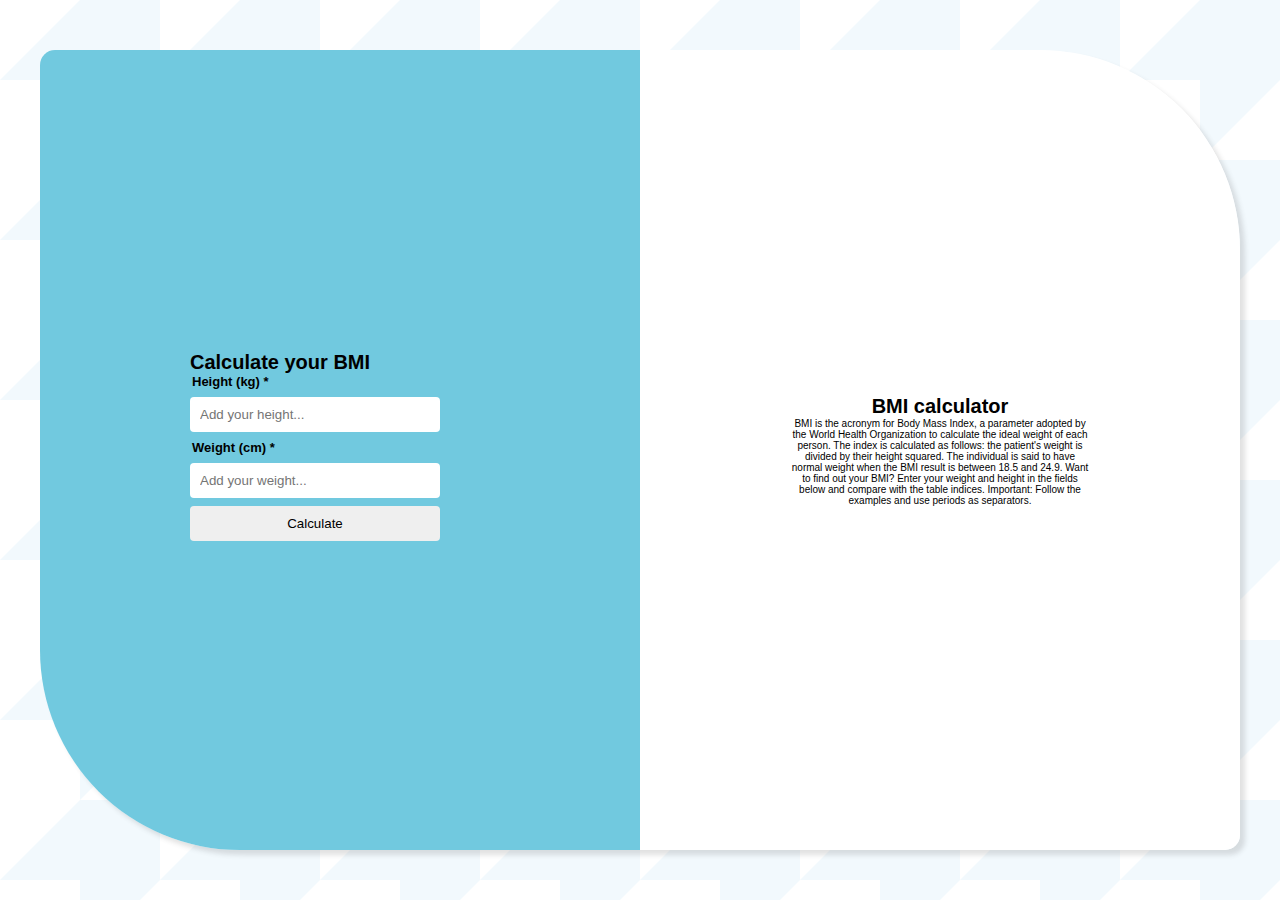
<file: index.html>
<!DOCTYPE html>
<html lang="pt-br">
<head>
    <meta charset="UTF-8">
    <meta http-equiv="X-UA-Compatible" content="IE=edge">
    <meta name="viewport" content="width=device-width, initial-scale=1.0">
    <title>IMC Calculator</title>
    <link rel="stylesheet" href="styles/style.css">
</head>
<body>
    <div class="container flex">
        <div class="container-box grid">
            <div class="container-box-form flex">
                <div class="container-form">
                    <h1 class="title">Calculate your BMI</h1>
                    <form class="form">
                        <label class="label">Height (kg) *</label>
                        <input class="input" type="number" name="height" id="height" placeholder="Add your height...">
                        <label class="label">Weight (cm) *</label>
                        <input class="input" type="number" name="weight" id="weight" placeholder="Add your weight...">
                        <input type="button" value="Calculate">
                    </form>
                </div>
            </div>
            <div class="container-box-info flex">
                <div class="container-info">
                    <h1 class="title">BMI calculator</h1>
                    <p class="info">
                        BMI is the acronym for Body Mass Index, a parameter adopted by the World Health Organization to calculate the ideal weight of each person.
                
                        The index is calculated as follows: the patient's weight is divided by their height squared. The individual is said to have normal weight when the BMI result is between 18.5 and 24.9.
                
                        Want to find out your BMI? Enter your weight and height in the fields below and compare with the table indices. Important: Follow the examples and use periods as separators.</p>
                </div>
            </div>
        </div>
    </div>
</body>
</html>
</file>
<file: styles/style.css>
* {
    margin: 0;
    padding: 0;
    font-family: sans-serif;
    box-sizing: border-box;
}

:root {
    font-size: 62.5%;
}

.flex   {
    display: flex;
    flex-direction: row;
    align-items: center;
    justify-content: center;
}

.grid   {
    display: grid;
    grid-template-rows: auto;
    grid-template-columns: 1fr 1fr;
    justify-items: center;
    align-items: center;
}

.container {
    width: 100vw;
    height: 100vh;
    background-color: brown;
    background-color: #ffffff;
    background-image: url("data:image/svg+xml,%3Csvg xmlns='http://www.w3.org/2000/svg' width='160' height='160' viewBox='0 0 200 200'%3E%3Cpolygon fill='%23DCEFFA' fill-opacity='0.39' points='100 0 0 100 100 100 100 200 200 100 200 0'/%3E%3C/svg%3E");
}

.container-box {
    width: 120rem;
    height: 80rem;
    border-radius: 1.5rem 20rem 1.5rem 20rem;
    box-shadow: 0.5rem 0.5rem 0.5rem rgba(61, 61, 61, 0.158);
}

.container-box-form {
    background-color: rgb(113, 201, 223);
    width: 100%;
    height: 100%;
    border-radius: 1.5rem 0rem 0rem 20rem;
}

.container-form {
    width: 50%;
}

.container-box-info {
    background-color: #fff;
    width: 100%;
    height: 100%;
    border-radius: 0rem 20rem 1.5rem 0rem;
    text-align: center;
}

.container-info {
    width: 50%;
}

input   {
    width: 25rem;
    padding: 1rem;
    margin: 0.8rem 0rem;
    border-radius: 0.4rem;
    border: none;
    display: block;
}

.label  {
    font-size: 1.3rem;
    font-weight: bold;
    margin-left: 0.2rem;
}
</file>
